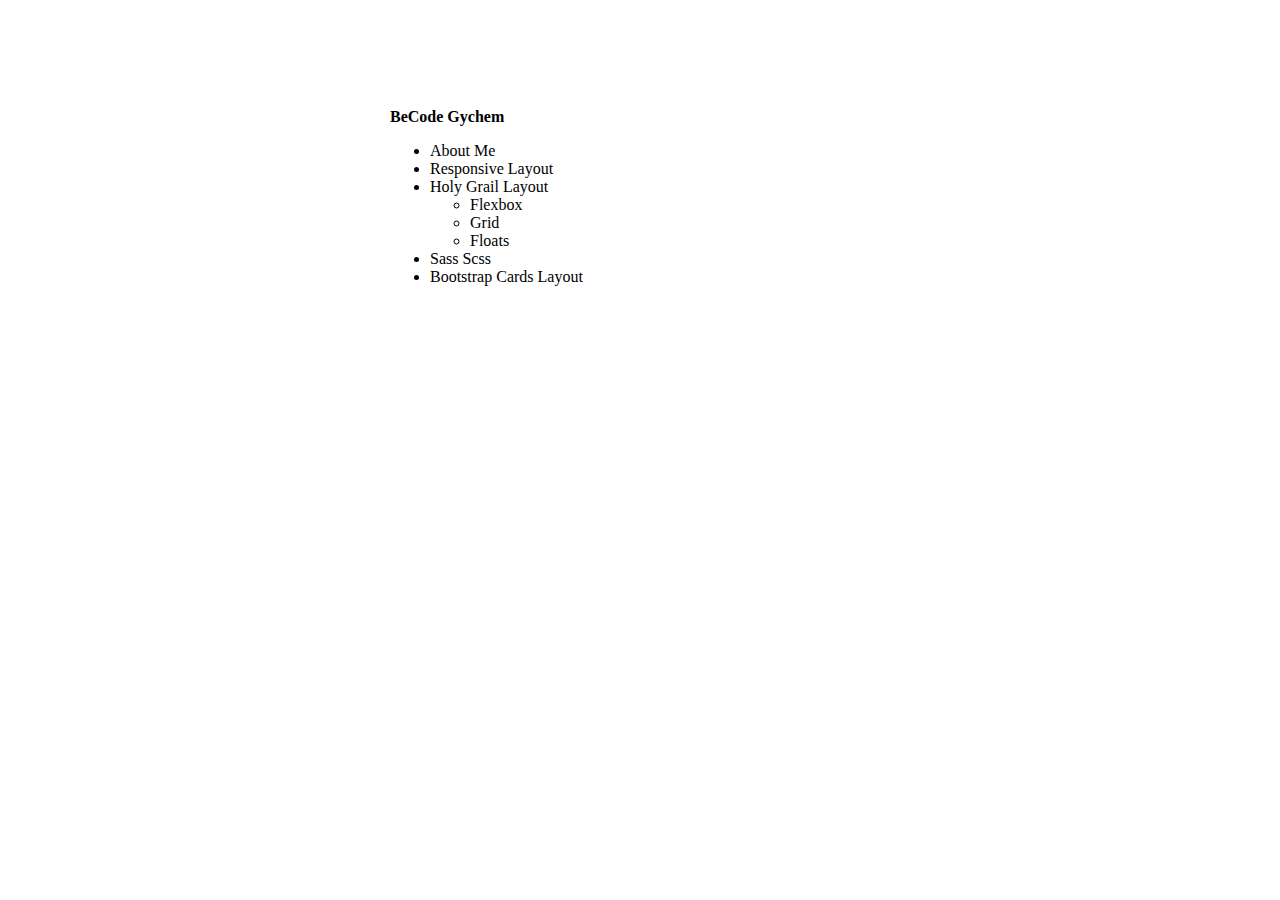
<file: index.html>
<!DOCTYPE html>
<html lang="en">
<head>
    <meta charset="UTF-8">
    <meta http-equiv="X-UA-Compatible" content="IE=edge">
    <meta name="viewport" content="width=device-width, initial-scale=1.0">
    <title>Becode - Gychem</title>
    <link rel="stylesheet" href="style.css">
</head>
<body>
    <main>
        <b>BeCode Gychem</b> 
        <ul>
            <li><a href="about-me">About Me</a></li>
            <li><a href="first-responsive-site">Responsive Layout</a></li>
            <li><a href="holy-grail-layout">Holy Grail Layout</a>
                <ul>
                    <li><a href="./holy-grail-layout/flexbox">Flexbox</li>
                    <li><a href="./holy-grail-layout/grid">Grid</li>
                    <li><a href="./holy-grail-layout/floats">Floats</li>
                  </ul>
            </li>
            <li><a href="first-project-sass">Sass Scss</a></li>
            <li><a href="bootstrap">Bootstrap Cards Layout</a></li>
        </ul>    
    </main>       
</body>
</html>
</file>
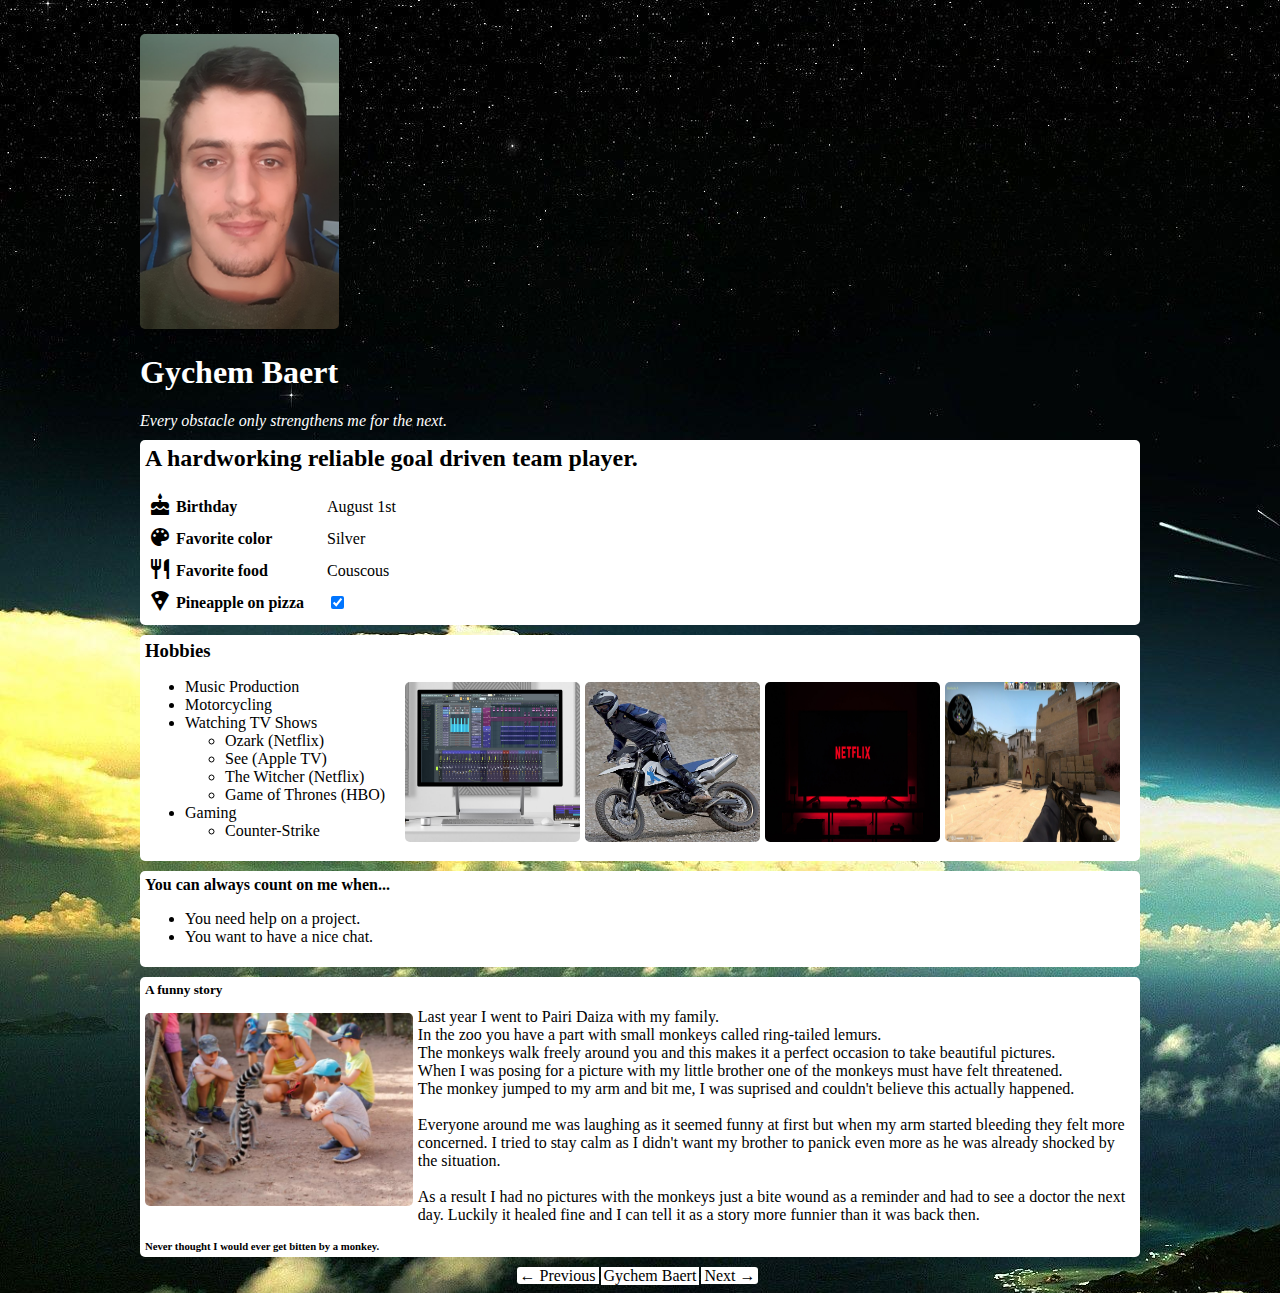
<file: about-me/index.html>
<!DOCTYPE html>
<html lang="en">
<head>
    <meta charset="UTF-8">
    <meta http-equiv="X-UA-Compatible" content="IE=edge">
   
    <meta name="viewport" content="width=device-width, initial-scale=1.0">
    <link rel="stylesheet" href="style.css">
    <link rel="stylesheet" href="https://cdnjs.cloudflare.com/ajax/libs/font-awesome/4.7.0/css/font-awesome.min.css">
    <link rel="stylesheet" href="https://fonts.googleapis.com/icon?family=Material+Icons">
    <title>Gychem</title>
</head>
<body>

    <div class="container">

        <img src="./images/image.png"></img>
        <h1>Gychem Baert</h1>
        <i>Every obstacle only strengthens me for the next.</i>

        <div class="content">
            <h2>A hardworking reliable goal driven team player.</h2><br>
        
            <table border="0"> <!-- Table -->
                <tr><td><i class="material-icons md-18">cake</i></td><td class="td-main">Birthday</td><td class="td-entry">August 1st</td></tr>
                <tr><td><i class="material-icons md-18">palette</i></td><td class="td-main">Favorite color</td><td class="td-entry">Silver</td></tr>
                <tr><td><i class="material-icons md-18">restaurant</i></td><td class="td-main">Favorite food</td><td class="td-entry">Couscous</td></tr>
                <tr><td><i class="material-icons md-18">local_pizza</i></td><td class="td-main">Pineapple on pizza</td><td class="td-entry"><input name="pizza" id="pizza" type="checkbox" checked="checked"></td></tr>
            </table>   
        </div>

        <div class="content">
            <h3>Hobbies</h3>
            <div id="hobbies">
                <div>
                    <ul>
                        <li>Music Production</li>
                        <li>Motorcycling</li>
                        <li>Watching TV Shows
                            <ul>
                                <li>Ozark (Netflix)</li>
                                <li>See (Apple TV)</li>
                                <li>The Witcher (Netflix)</li>
                                <li>Game of Thrones (HBO)</li>
                            </ul>
                        </li>
                        <li>Gaming
                            <ul>
                                <li>Counter-Strike</li>
                            </ul>
                        </li>
                    </ul>  
                </div>
                <div id="hobbies_pictures">
                    <div id="hobbies_first_row">
                        <a href="https://www.image-line.com/" target="_new"><div class="hobbies-image"><img width="175px" height="160px" src="./images/flstudio.png"></img></div></a>
                        <a href="https://en.wikipedia.org/wiki/BMW_G650X_series" target="_new"><div class="hobbies-image"><img width="175px" height="160px" src="./images/motorcycle.png"></img></div>
                    </div>
                    <div id="hobbies_second_row">
                        <a href="https://netflix.com" target="_new"> <div class="hobbies-image"><img width="175px" height="160px" src="./images/netflix.jpg"></img></div>
                        <a href="https://blog.counter-strike.net/" target="_new"><div class="hobbies-image"><img width="175px" height="160px" src="./images/counterstrike.jpg"></img></div></a>
                    </div>        
                </div>
            </div>
        </div>
       
        <div class="content">
            <h4>You can always count on me when...</h4>

            <ul>
                <li>You need help on a project.</li>
                <li>You want to have a nice chat.</li>
            </ul>       
        </div>

        <div class="content">
            <h5>A funny story</h5>

            <div class="funny-content">
                <div style="padding-top: 5px;">
                    <img src="./images/monkeys.png" style="max-width: 100%; height: auto;" alt="ERROR: Image is not availeble."></img>
               </div>
                <p>
                    Last year I went to Pairi Daiza with my family.<br>
                    In the zoo you have a part with small monkeys called ring-tailed lemurs.<br>
                    The monkeys walk freely around you and this makes it a perfect occasion to take beautiful pictures.<br>

                    When I was posing for a picture with my little brother one of the monkeys must have felt threatened.<br>
                    The monkey jumped to my arm and bit me, I was suprised and couldn't believe this actually happened. <br><br>

                    Everyone around me was laughing as it seemed funny at first but when my arm started bleeding they felt more concerned. 
                    I tried to stay calm as I didn't want my brother to panick even more as he was already shocked by the situation.<br><br>

                    As a result I had no pictures with the monkeys just a bite wound as a reminder and had to see a doctor the next day.
                    Luckily it healed fine and I can tell it as a story more funnier than it was back then.
                </p>              
            </div>   

           <h6>Never thought I would ever get bitten by a monkey.</h6>            
        </div>

        <footer>          
            <div class="previous"><a href="https://thomaswelvaert.netlify.app/">&#x2190; Previous</a></div>
            <div class="footer-name">Gychem Baert</div>
            <div class="next"><a href="https://inewendybandora.netlify.app/">Next &#x2192</button></a></div>         
        </footer>

       
    </div>

    
</body>
</html>
</file>
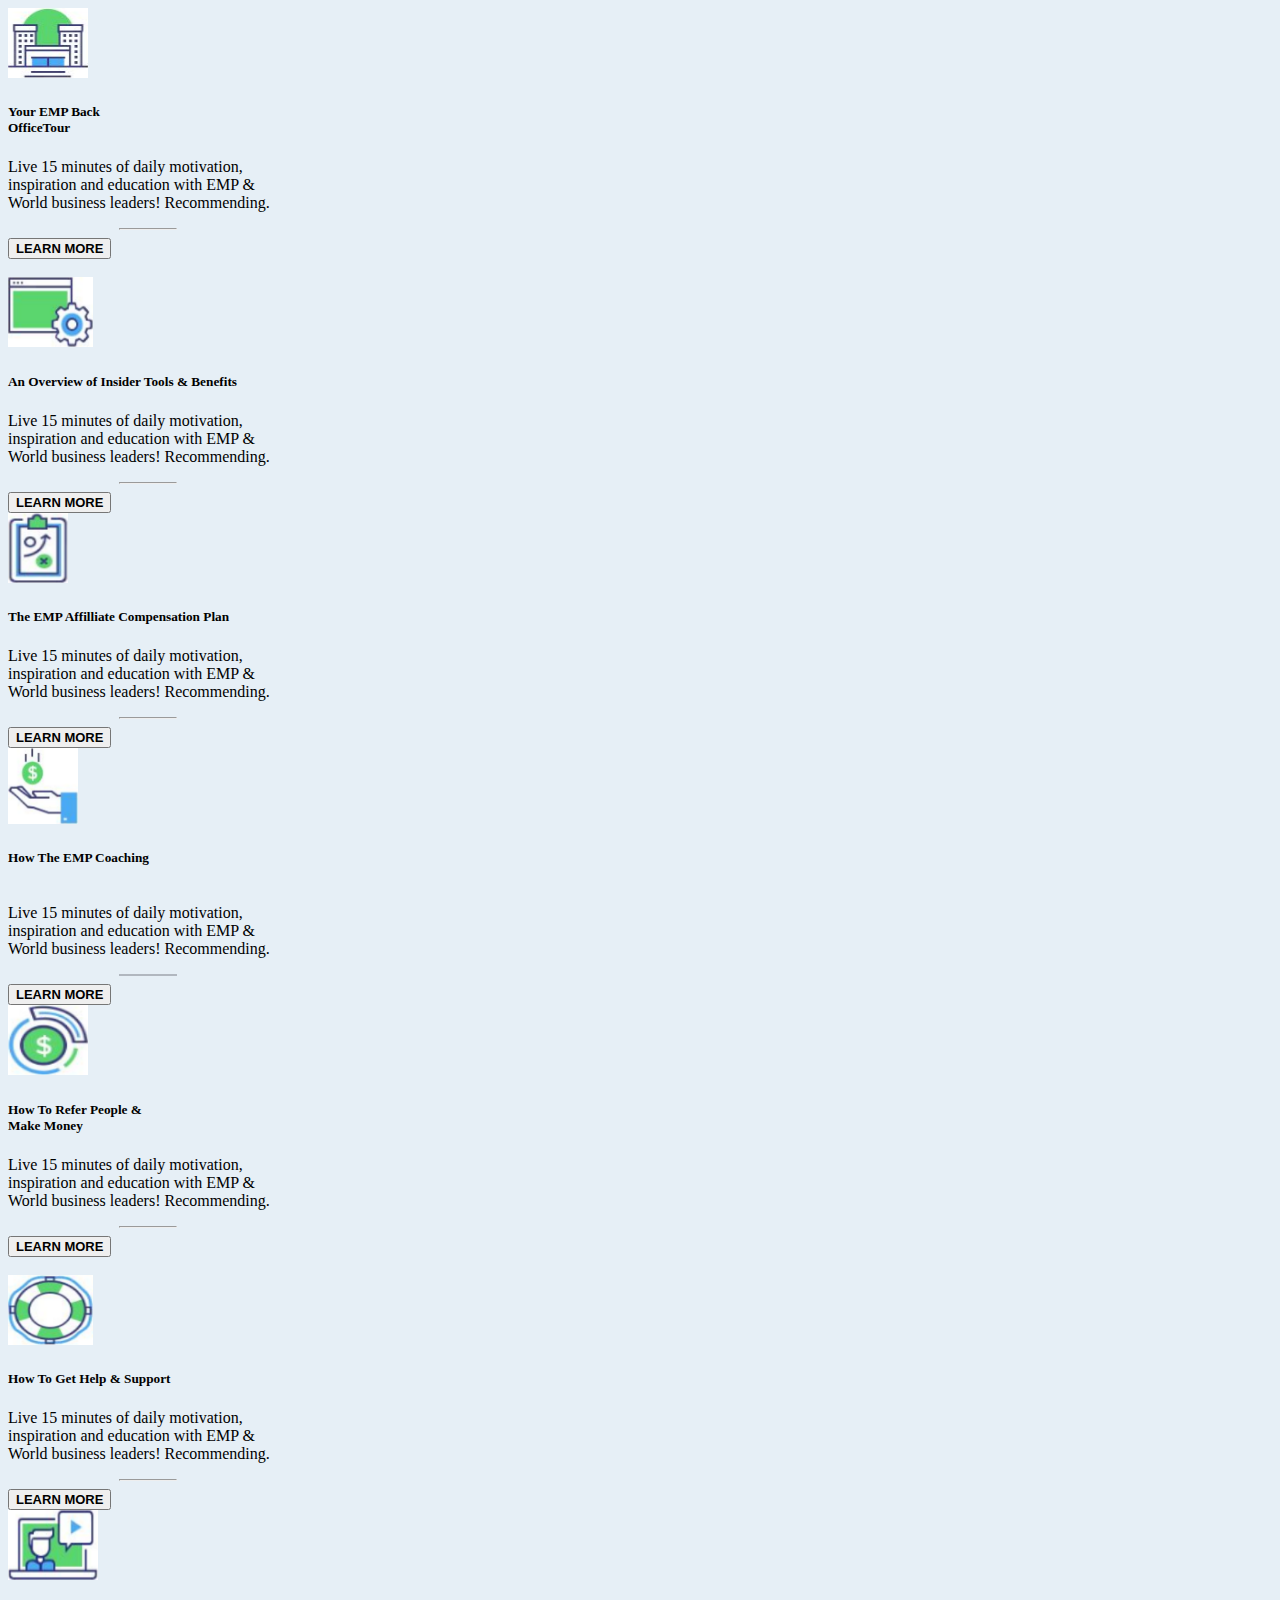
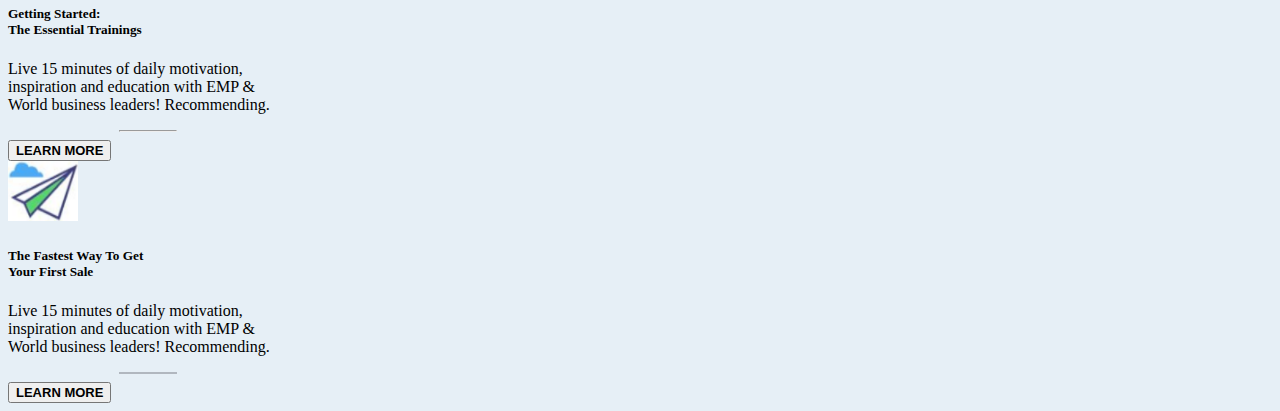
<file: bootstrap/index.html>
<!DOCTYPE html>
<html lang="en">
<head>
    <meta charset="UTF-8">
    <meta http-equiv="X-UA-Compatible" content="IE=edge">
    <meta name="viewport" content="width=device-width, initial-scale=1.0">
    <title>Bootstrap - Gychem</title>

     <!-- Bootstrap CSS -->
     <link href="https://cdn.jsdelivr.net/npm/bootstrap@5.1.3/dist/css/bootstrap.min.css" rel="stylesheet" integrity="sha384-1BmE4kWBq78iYhFldvKuhfTAU6auU8tT94WrHftjDbrCEXSU1oBoqyl2QvZ6jIW3" crossorigin="anonymous">
    <link rel="stylesheet" href="style.css">
</head>

<body class="d-flex justify-content-center mt-4">
   
<div>
    <div class="d-flex justify-content-center flex-wrap mt-4 gap-4">

        <div class="card text-center border-0" style="width: 17.5rem;">
            <img src="./images/officetour.png" class="align-self-center mt-5" height="70px" width="80px">
            <div class="card-body mt-3">
                <h5 class="card-title text-dark">Your EMP Back<br>OfficeTour</h5>
                <p class="card-text text-secondary small">Live 15 minutes of daily motivation,<br>inspiration and education with EMP &<br>World business leaders! Recommending.</p>
                <center><hr width="20%"></center>
                <button type="button" class="btn btn-outline-secondary border-0 rounded-pill font-weight-bold">LEARN MORE</button>
                <br><br>
        </div>
        </div>

        <div class="card text-center border-0" style="width: 17.5rem;">
            <img src="./images/insider-tools.png" class="align-self-center mt-5" height="70px" width="85px">
            <div class="card-body mt-3">
                <h5 class="card-title">An Overview of Insider Tools & Benefits</h5>
                <p class="card-text text-secondary small">Live 15 minutes of daily motivation,<br>inspiration and education with EMP &<br>World business leaders! Recommending.</p>
                <center><hr width="20%"></center>
                <button type="button" class="btn btn-outline-secondary border-0 rounded-pill font-weight-bold p-2">LEARN MORE</button>
        </div>
        </div>

        <div class="card text-center border-0" style="width: 17.5rem;">
            <img src="./images/affiliate.png" class="align-self-center mt-5" height="70px" width="60px">
            <div class="card-body mt-3">
                <h5 class="card-title">The EMP Affilliate Compensation Plan</h5>
                <p class="card-text text-secondary small">Live 15 minutes of daily motivation,<br>inspiration and education with EMP &<br>World business leaders! Recommending.</p>
                <center><hr width="20%"></center>
                <button type="button" class="btn btn-outline-secondary border-0 rounded-pill font-weight-bold">LEARN MORE</button>
            </div>
        </div>

        <div class="card text-center border-0" style="width: 17.5rem;">
            <img src="./images/coaching.png" class="align-self-center mt-5" height="76px" width="70px">
            <div class="card-body mt-3">
                <h5 class="card-title">How The EMP Coaching<br><br></h5>
                <p class="card-text text-secondary small">Live 15 minutes of daily motivation,<br>inspiration and education with EMP &<br>World business leaders! Recommending.</p>
                <center><hr width="20%" color="#B1B7BF"></center>
                <button type="button" class="btn btn-outline-secondary border-0 rounded-pill small">LEARN MORE</button>
            </div>
        </div>

    </div>

    <div class="d-flex flex-wrap mt-4 mb-3 gap-4">

        <div class="card text-center border-0" style="width: 17.5rem;">
            <img src="./images/refer.png" class="align-self-center mt-5" height="70px" width="80px">
            <div class="card-body mt-3">
                <h5 class="card-title text-dark">How To Refer People &<br>Make Money</h5>
                <p class="card-text text-secondary small">Live 15 minutes of daily motivation,<br>inspiration and education with EMP &<br>World business leaders! Recommending.</p>
                <center><hr width="20%"></center>
                <button type="button" class="btn btn-outline-secondary border-0 rounded-pill font-weight-bold">LEARN MORE</button>
                <br><br>
        </div>
        </div>

        <div class="card text-center border-0" style="width: 17.5rem;">
            <img src="./images/support.png" class="align-self-center mt-5" height="70px" width="85px">
            <div class="card-body mt-3">
                <h5 class="card-title">How To Get Help & Support</h5>
                <p class="card-text text-secondary small">Live 15 minutes of daily motivation,<br>inspiration and education with EMP &<br>World business leaders! Recommending.</p>
                <center><hr width="20%"></center>
                <button type="button" class="btn btn-outline-secondary border-0 rounded-pill font-weight-bold p-2">LEARN MORE</button>
        </div>
        </div>

        <div class="card text-center border-0" style="width: 17.5rem;">
            <img src="./images/training.png" class="align-self-center mt-5" height="70px" width="90px">
            <div class="card-body mt-3">
                <h5 class="card-title">Getting Started:<br>The Essential Trainings</h5>
                <p class="card-text text-secondary small">Live 15 minutes of daily motivation,<br>inspiration and education with EMP &<br>World business leaders! Recommending.</p>
                <center><hr width="20%"></center>
                <button type="button" class="btn btn-outline-secondary border-0 rounded-pill font-weight-bold">LEARN MORE</button>
            </div>
        </div>

        <div class="card text-center border-0" style="width: 17.5rem;">
            <img src="./images/fastest.png" class="align-self-center mt-5" height="60px" width="70px">
            <div class="card-body mt-3">
                <h5 class="card-title">The Fastest Way To Get<br>Your First Sale</h5>
                <p class="card-text text-secondary small">Live 15 minutes of daily motivation,<br>inspiration and education with EMP &<br>World business leaders! Recommending.</p>
                <center><hr width="20%" color="#B1B7BF"></center>
                <button type="button" class="btn btn-outline-secondary border-0 rounded-pill small">LEARN MORE</button>
            </div>
        </div>

    </div>
</div>



  
</body>
</html>
</file>
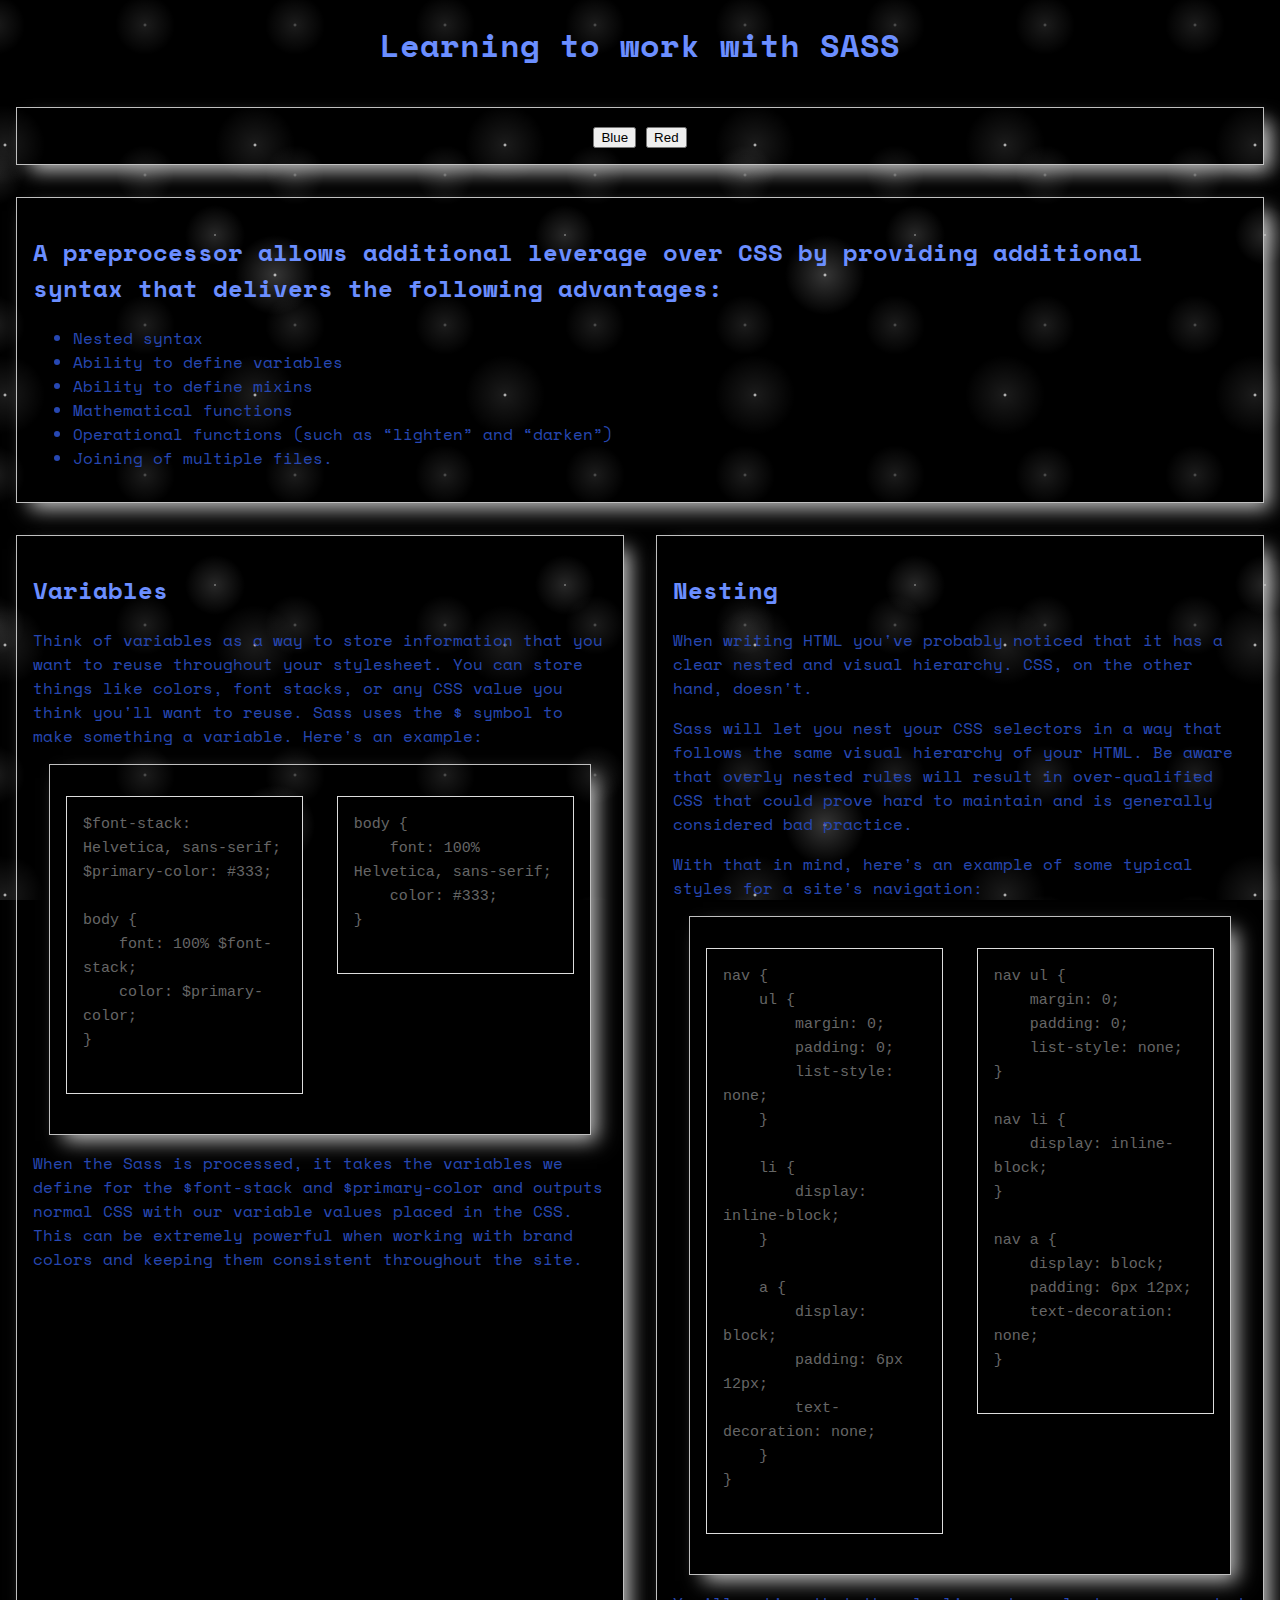
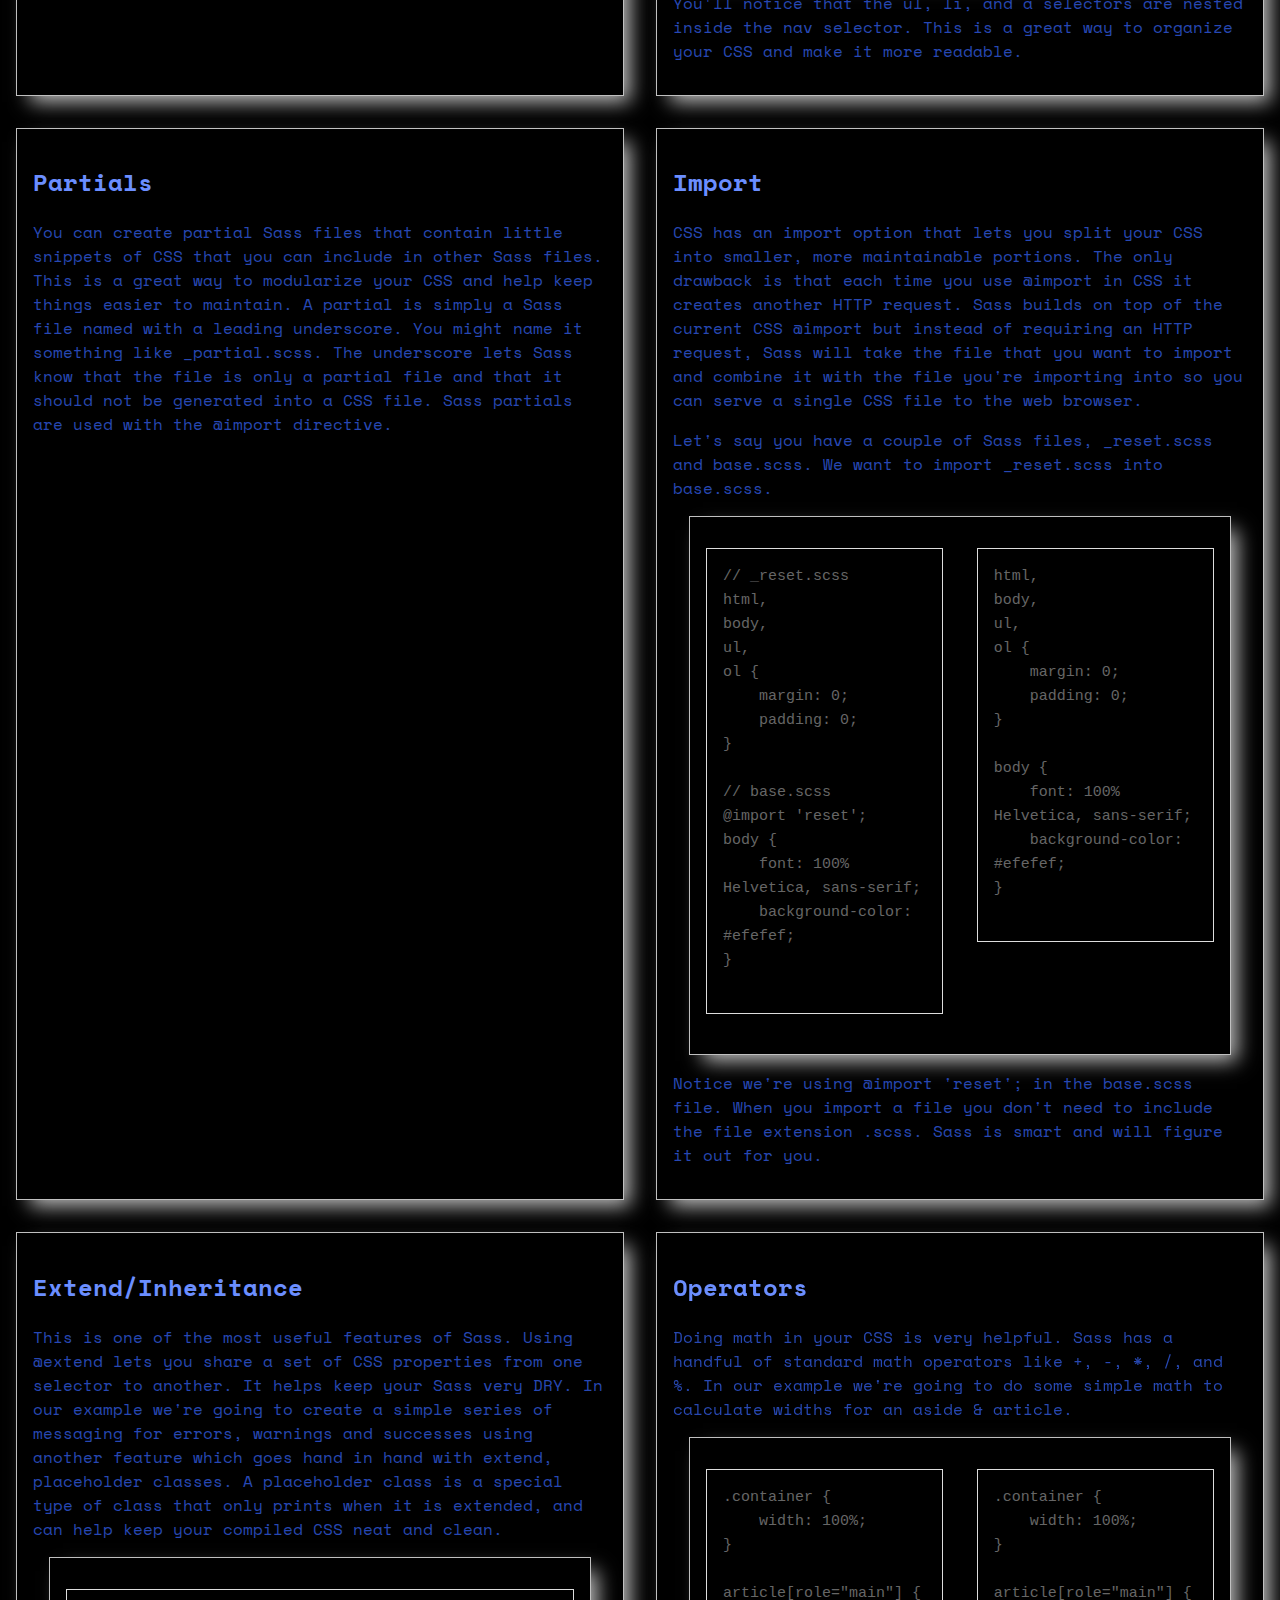
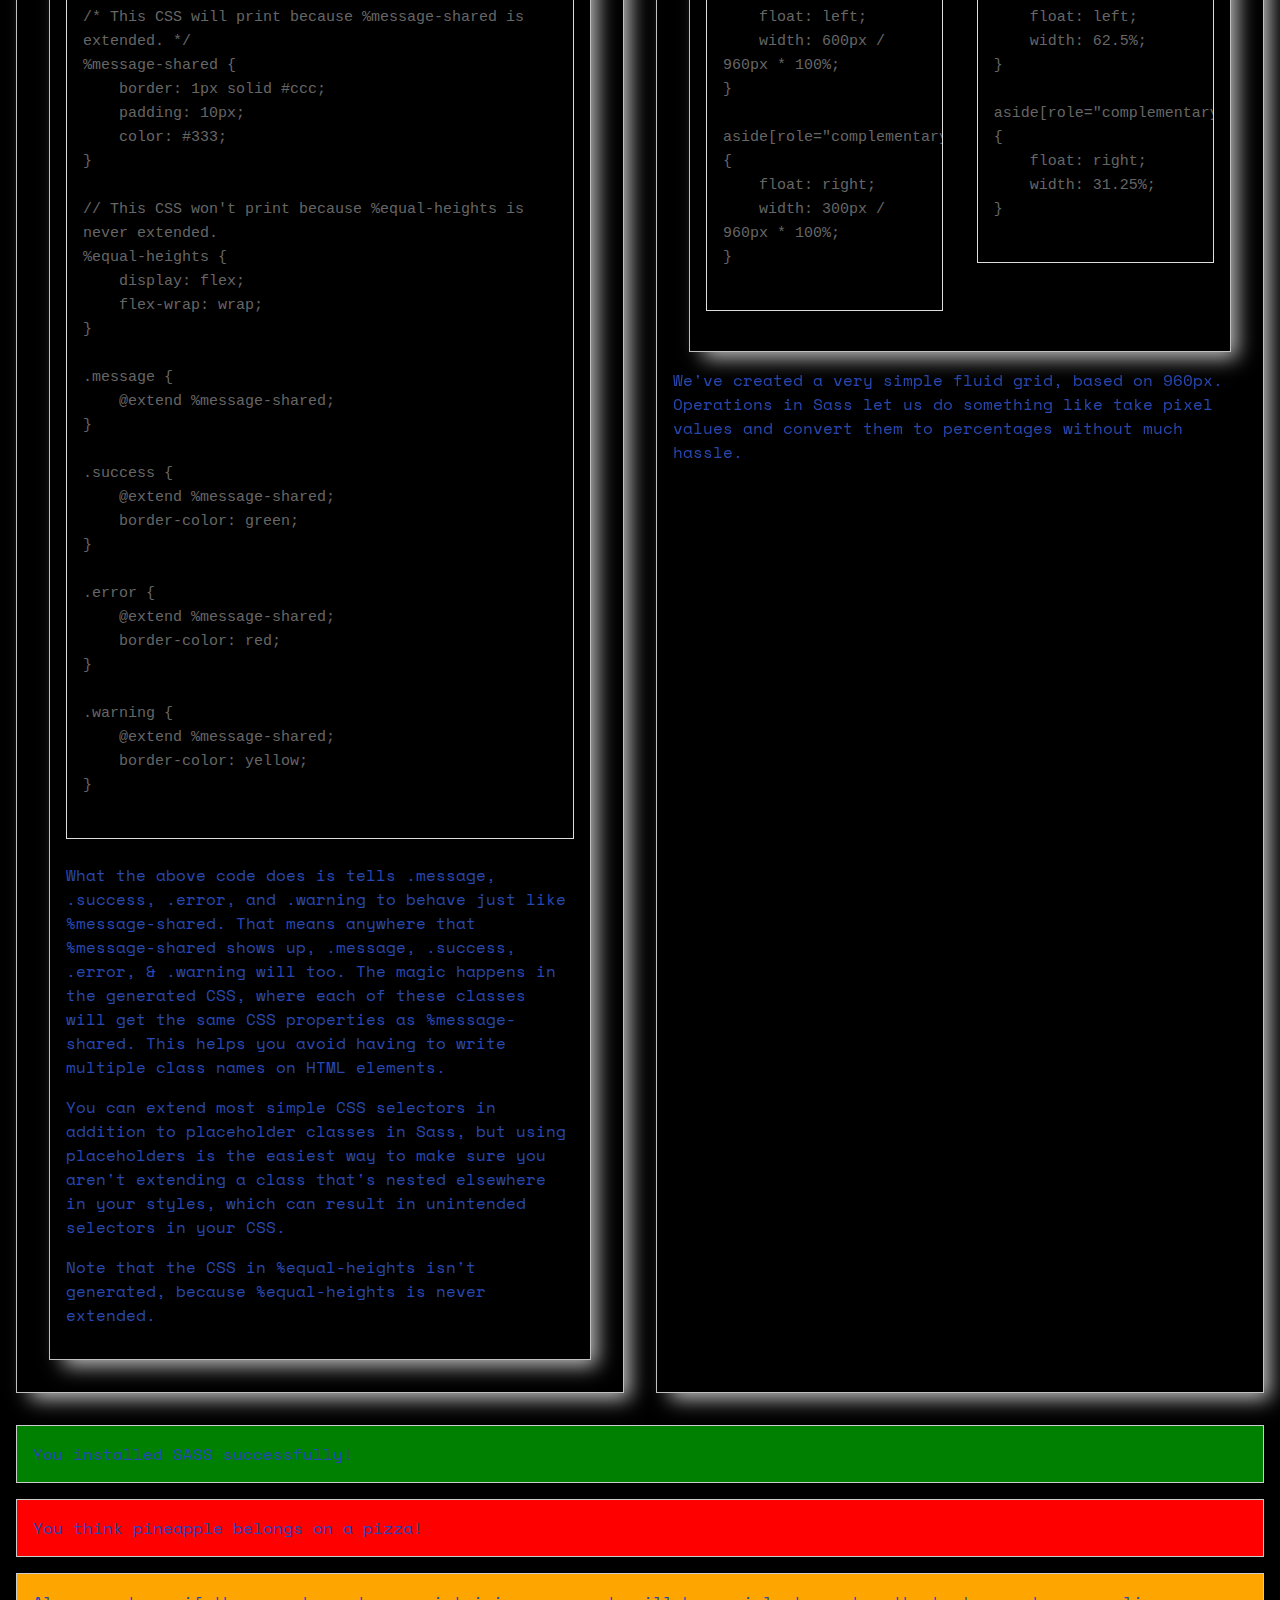
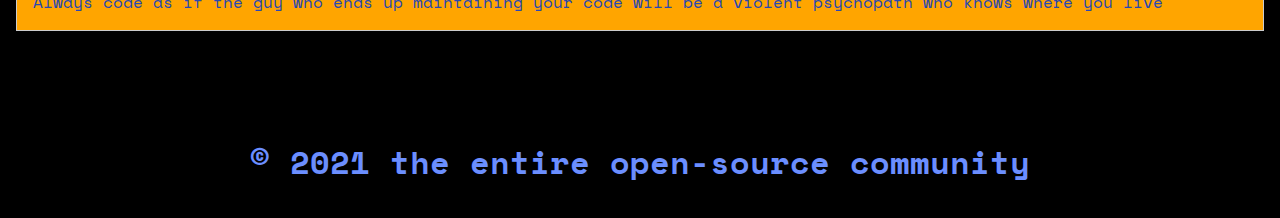
<file: first-project-sass/index.html>
<!DOCTYPE html>
<html lang="en">
  <head>
    <meta charset="UTF-8" />
    <meta name="viewport" content="width=device-width, user-scalable=no, initial-scale=1.0, maximum-scale=1.0, minimum-scale=1.0" />
    <meta http-equiv="X-UA-Compatible" content="ie=edge" />
    <title>Learning to work with SASS</title>

    <link href="https://fonts.googleapis.com/css?family=Space+Mono&display=swap"rel="stylesheet" />

    <link id="pagestyle" href="style.css" type="text/css" rel="stylesheet" />

  </head>
  <body>
    <header>
      <h1>Learning to work with SASS</h1>
    </header>

    <article>
      <section>
        <nav>
          <button id="blue" onclick="swapStyleSheet('style.css')">Blue</button>
          <button id="red" onclick="swapStyleSheet('stylered.css')">Red</button>

          <script>
            function swapStyleSheet(sheet){
            document.getElementById('pagestyle').setAttribute('href', sheet);
            console.log(sheet);
            }
          </script>
        </nav>
      </section>

      <section id="selling-points">
        <h2>
          A preprocessor allows additional leverage over CSS by providing
          additional syntax that delivers the following advantages:
        </h2>

        <ul>
          <li>Nested syntax</li>
          <li>Ability to define variables</li>
          <li>Ability to define mixins</li>
          <li>Mathematical functions</li>
          <li>Operational functions (such as “lighten” and “darken”)</li>
          <li>Joining of multiple files.</li>
        </ul>
      </section>

      <section>
        <h2>Variables</h2>
        <p>
          Think of variables as a way to store information that you want to
          reuse throughout your stylesheet. You can store things like colors,
          font stacks, or any CSS value you think you'll want to reuse. Sass
          uses the $ symbol to make something a variable. Here's an example:
        </p>

        <section>
          <pre class="before">
$font-stack: Helvetica, sans-serif;
$primary-color: #333;

body {
    font: 100% $font-stack;
    color: $primary-color;
}
          </pre>
          <pre class="after">
body {
    font: 100% Helvetica, sans-serif;
    color: #333;
}
          </pre>
        </section>

        <p>
          When the Sass is processed, it takes the variables we define for the
          $font-stack and $primary-color and outputs normal CSS with our
          variable values placed in the CSS. This can be extremely powerful when
          working with brand colors and keeping them consistent throughout the
          site.
        </p>
      </section>

      <section>
        <h2>Nesting</h2>
        <p>
          When writing HTML you've probably noticed that it has a clear nested
          and visual hierarchy. CSS, on the other hand, doesn't.
        </p>

        <p>
          Sass will let you nest your CSS selectors in a way that follows the
          same visual hierarchy of your HTML. Be aware that overly nested rules
          will result in over-qualified CSS that could prove hard to maintain
          and is generally considered bad practice.
        </p>

        <p>
          With that in mind, here's an example of some typical styles for a
          site's navigation:
        </p>

        <section>
          <pre class="before">
nav {
    ul {
        margin: 0;
        padding: 0;
        list-style: none;
    }

    li {
        display: inline-block;
    }

    a {
        display: block;
        padding: 6px 12px;
        text-decoration: none;
    }
}
          </pre>
          <pre class="after">
nav ul {
    margin: 0;
    padding: 0;
    list-style: none;
}

nav li {
    display: inline-block;
}

nav a {
    display: block;
    padding: 6px 12px;
    text-decoration: none;
}
          </pre>
        </section>

        <p>
          You'll notice that the ul, li, and a selectors are nested inside the
          nav selector. This is a great way to organize your CSS and make it
          more readable.
        </p>
      </section>
      <section>
        <h2>Partials</h2>
        <p>
          You can create partial Sass files that contain little snippets of CSS
          that you can include in other Sass files. This is a great way to
          modularize your CSS and help keep things easier to maintain. A partial
          is simply a Sass file named with a leading underscore. You might name
          it something like _partial.scss. The underscore lets Sass know that
          the file is only a partial file and that it should not be generated
          into a CSS file. Sass partials are used with the @import directive.
        </p>
      </section>
      <section>
        <h2>Import</h2>
        <p>
          CSS has an import option that lets you split your CSS into smaller,
          more maintainable portions. The only drawback is that each time you
          use @import in CSS it creates another HTTP request. Sass builds on top
          of the current CSS @import but instead of requiring an HTTP request,
          Sass will take the file that you want to import and combine it with
          the file you're importing into so you can serve a single CSS file to
          the web browser.
        </p>

        <p>
          Let's say you have a couple of Sass files, _reset.scss and base.scss.
          We want to import _reset.scss into base.scss.
        </p>

        <section>
          <pre class="before">
// _reset.scss
html,
body,
ul,
ol {
    margin: 0;
    padding: 0;
}

// base.scss
@import 'reset';
body {
    font: 100% Helvetica, sans-serif;
    background-color: #efefef;
}
          </pre>
          <pre class="after">
html,
body,
ul,
ol {
    margin: 0;
    padding: 0;
}

body {
    font: 100% Helvetica, sans-serif;
    background-color: #efefef;
}
          </pre>
        </section>

        <p>
          Notice we're using @import 'reset'; in the base.scss file. When you
          import a file you don't need to include the file extension .scss. Sass
          is smart and will figure it out for you.
        </p>
      </section>
      <section>
        <h2>Extend/Inheritance</h2>
        <p>
          This is one of the most useful features of Sass. Using @extend lets
          you share a set of CSS properties from one selector to another. It
          helps keep your Sass very DRY. In our example we're going to create a
          simple series of messaging for errors, warnings and successes using
          another feature which goes hand in hand with extend, placeholder
          classes. A placeholder class is a special type of class that only
          prints when it is extended, and can help keep your compiled CSS neat
          and clean.
        </p>
        <section>
          <pre>
/* This CSS will print because %message-shared is extended. */
%message-shared {
    border: 1px solid #ccc;
    padding: 10px;
    color: #333;
}

// This CSS won't print because %equal-heights is never extended.
%equal-heights {
    display: flex;
    flex-wrap: wrap;
}

.message {
    @extend %message-shared;
}

.success {
    @extend %message-shared;
    border-color: green;
}

.error {
    @extend %message-shared;
    border-color: red;
}

.warning {
    @extend %message-shared;
    border-color: yellow;
}
          </pre>

          <p>
            What the above code does is tells .message, .success, .error, and
            .warning to behave just like %message-shared. That means anywhere
            that %message-shared shows up, .message, .success, .error, &
            .warning will too. The magic happens in the generated CSS, where
            each of these classes will get the same CSS properties as
            %message-shared. This helps you avoid having to write multiple class
            names on HTML elements.
          </p>

          <p>
            You can extend most simple CSS selectors in addition to placeholder
            classes in Sass, but using placeholders is the easiest way to make
            sure you aren't extending a class that's nested elsewhere in your
            styles, which can result in unintended selectors in your CSS.
          </p>
          <p>
            Note that the CSS in %equal-heights isn't generated, because
            %equal-heights is never extended.
          </p>
        </section>
      </section>
      <section>
        <h2>Operators</h2>
        <p>
          Doing math in your CSS is very helpful. Sass has a handful of standard
          math operators like +, -, *, /, and %. In our example we're going to
          do some simple math to calculate widths for an aside & article.
        </p>

        <section>
          <pre class="before">
.container {
    width: 100%;
}

article[role="main"] {
    float: left;
    width: 600px / 960px * 100%;
}

aside[role="complementary"] {
    float: right;
    width: 300px / 960px * 100%;
}
          </pre>
          <pre class="after">
.container {
    width: 100%;
}

article[role="main"] {
    float: left;
    width: 62.5%;
}

aside[role="complementary"] {
    float: right;
    width: 31.25%;
}
          </pre>
        </section>

        <p>
          We've created a very simple fluid grid, based on 960px. Operations in
          Sass let us do something like take pixel values and convert them to
          percentages without much hassle.
        </p>
      </section>
    </article>

    <p class="success">
      You installed SASS successfully!
    </p>
    <p class="error">
      You think pineapple belongs on a pizza!
    </p>
    <p class="warning">
      Always code as if the guy who ends up maintaining your code will be a
      violent psychopath who knows where you live
    </p>

    <footer>
      <h6>&copy; 2021 the entire open-source community</h6>
    </footer>
  </body>
</html>
</file>
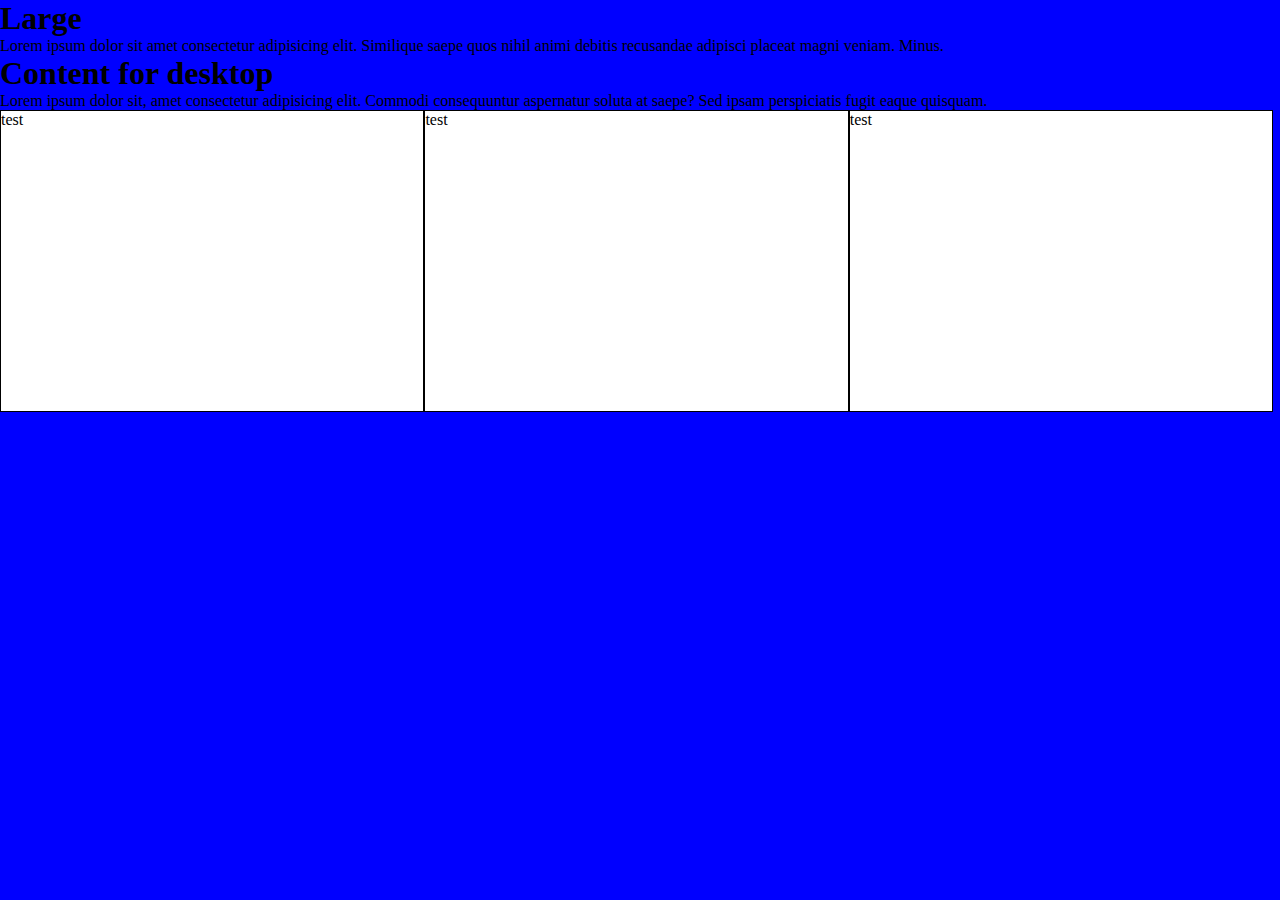
<file: first-responsive-site/index.html>
<!DOCTYPE html>
<html lang="en">
<head>
    <meta charset="UTF-8">
    <meta http-equiv="X-UA-Compatible" content="IE=edge">
    <meta name="viewport" content="width=device-width, initial-scale=1.0">
    <title>Responsive Site</title>
    <link rel="stylesheet" href="style.css">
</head>
<body>


    
<div class="small">
    <h3>Small</h3>
    <p>Lorem ipsum dolor sit amet consectetur, adipisicing elit. Cupiditate praesentium atque laboriosam molestias similique accusantium repudiandae non recusandae autem deserunt.</p>

    <h3>Content for smartphones</h3>
    <p>Lorem ipsum dolor sit amet, consectetur adipisicing elit. Quibusdam pariatur harum aliquam in laboriosam blanditiis explicabo autem expedita nam est?</p>

    <div class="container">
        <div id="box1">test</div>
        <div id="box2">test</div>
        <div id="box3">test</div>
    </div>
</div>

<div class="medium">
    <h2>Medium</h2>
    <p>Lorem ipsum dolor sit amet consectetur adipisicing elit. Impedit velit quaerat, veritatis repellendus non deserunt. Quasi in quos officiis voluptas?</p>

    <h2>Content for tablets</h2>
    <p>Lorem ipsum dolor sit amet consectetur adipisicing elit. Ea distinctio similique nihil quibusdam sint molestiae, molestias impedit id tempora quaerat?</p>

    <div class="container">
        <div class="sub">
            <div id="box1">test</div>
            <div id="box2">test</div>
        </div>
       
        <div id="box3">test</div>
    </div>
</div>

<div class="large">
    <h1>Large</h1>
    <p>Lorem ipsum dolor sit amet consectetur adipisicing elit. Similique saepe quos nihil animi debitis recusandae adipisci placeat magni veniam. Minus.</p>

    <h1>Content for desktop</h1>
    <p>Lorem ipsum dolor sit, amet consectetur adipisicing elit. Commodi consequuntur aspernatur soluta at saepe? Sed ipsam perspiciatis fugit eaque quisquam.</p>

    
<div class="container">
    <div id="box1">test</div>
    <div id="box2">test</div>
    <div id="box3">test</div>
</div>

</div>




</body>
</html>
</file>
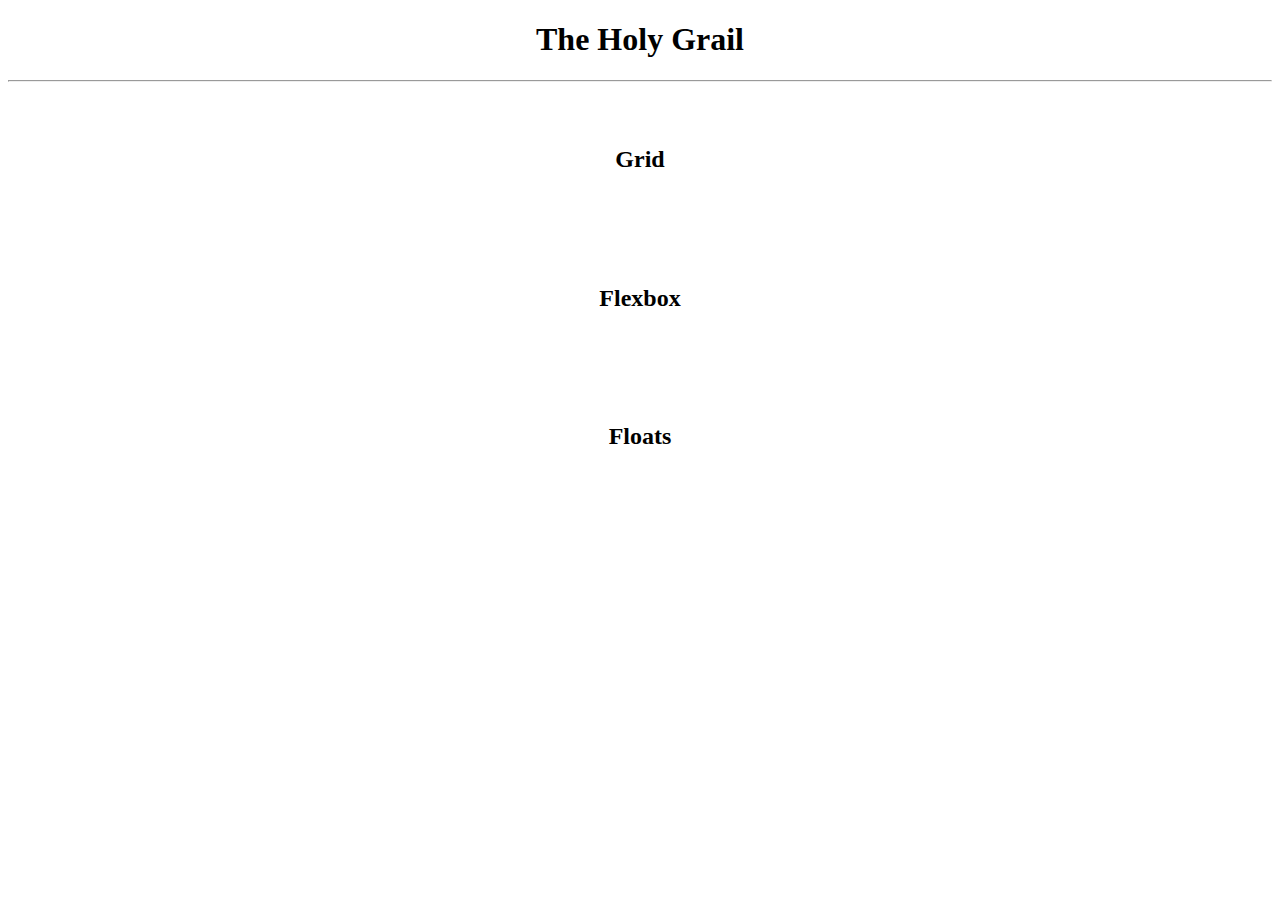
<file: holy-grail-layout/index.html>
<!DOCTYPE html>
<html lang="en">
<head>
    <meta charset="UTF-8">
    <meta http-equiv="X-UA-Compatible" content="IE=edge">
    <meta name="viewport" content="width=device-width, initial-scale=1.0">
    <title>Document</title>
    <style>
        body {
            font-family: calibri;
        }
        a {
            text-decoration: none;
            color: black;
        }
        a:hover {
            color: orange;
        }

    </style>
</head>
<body>
    <center>
        <h1>The Holy Grail</h1>
        <hr>
        <br><br>
        <a href="./grid"><h2>Grid</h2></a><br><br><br><br>
        
        <a href="./flexbox"><h2>Flexbox</h2></a><br><br><br><br>
        
        <a href="./floats"><h2>Floats</h2></a>
    </center>
</body>
</html>
</file>
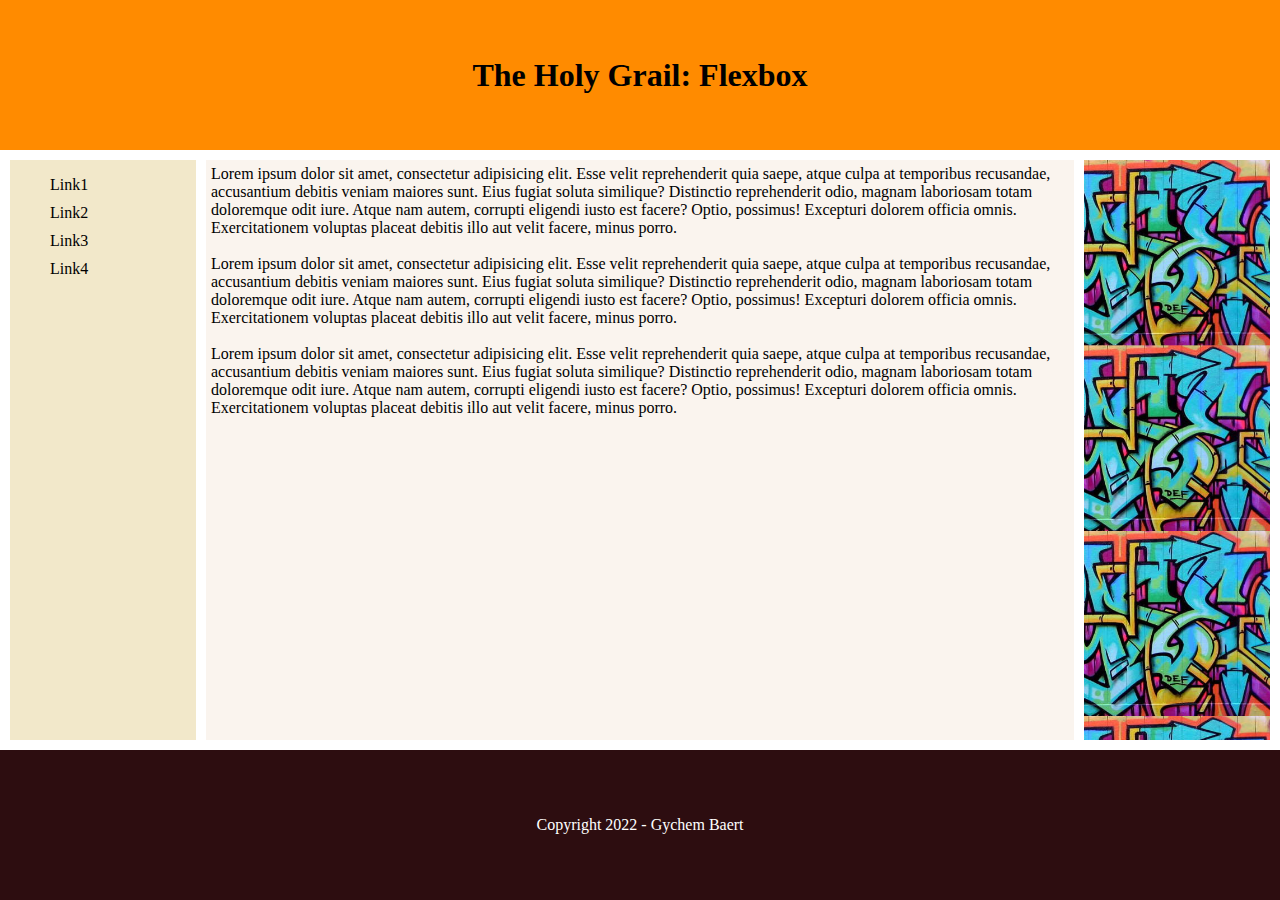
<file: holy-grail-layout/flexbox/index.html>
<!DOCTYPE html>
<html lang="en">
  <head>
    <meta charset="UTF-8" />
    <meta name="viewport" content="width=device-width, initial-scale=1.0" />
    <title>CSS Layout - Holy Grail</title>
    <link rel="stylesheet" href="./flexbox.css">
  </head>
  <body>
   <section> 
 
    <header>
      <h1>The Holy Grail: Flexbox</h1>
    </header>

    <div id="mid-container">
      
        <nav>
          <ul>
              <li><a href="http://google.be">Link1</a></li>
              <li><a href="http://reddit.com">Link2</a></li>
              <li><a href="http://wikipedia.com">Link3</a></li>
              <li><a href="http://youtube.com">Link4</a></li>
          </ul>
        </nav>
        
        <main>
        
            Lorem ipsum dolor sit amet, consectetur adipisicing elit. Esse velit reprehenderit quia saepe, atque culpa at temporibus recusandae, 
            accusantium debitis veniam maiores sunt. Eius fugiat soluta similique? Distinctio reprehenderit odio, magnam laboriosam totam doloremque odit iure.
            Atque nam autem, corrupti eligendi iusto est facere? Optio, possimus! Excepturi dolorem officia omnis. Exercitationem voluptas placeat debitis illo aut velit facere, 
            minus porro.
            <br><br>
            Lorem ipsum dolor sit amet, consectetur adipisicing elit. Esse velit reprehenderit quia saepe, atque culpa at temporibus recusandae, 
            accusantium debitis veniam maiores sunt. Eius fugiat soluta similique? Distinctio reprehenderit odio, magnam laboriosam totam doloremque odit iure.
            Atque nam autem, corrupti eligendi iusto est facere? Optio, possimus! Excepturi dolorem officia omnis. Exercitationem voluptas placeat debitis illo aut velit facere, 
            minus porro.
            <br><br>
            Lorem ipsum dolor sit amet, consectetur adipisicing elit. Esse velit reprehenderit quia saepe, atque culpa at temporibus recusandae, 
            accusantium debitis veniam maiores sunt. Eius fugiat soluta similique? Distinctio reprehenderit odio, magnam laboriosam totam doloremque odit iure.
            Atque nam autem, corrupti eligendi iusto est facere? Optio, possimus! Excepturi dolorem officia omnis. Exercitationem voluptas placeat debitis illo aut velit facere, 
            minus porro.
          
        </main>
    
        <aside></aside> 

        <div id="footer-responsive">Copyright 2022 - Gychem Baert</div>
        
    </div>

    <footer>Copyright 2022 - Gychem Baert</footer>

  </section>
  </body>
</html>
</file>
<file: style.css>
body  {
    font-family: calibri;
    padding-top: 100px;
}

ul li a {
    text-decoration: none;
    color: black;
}

ul li a:hover {
    color: orange;
}

main {
    display: flex;
    flex-direction: column;
    justify-content: center;
    margin: 0 auto;
    width: 500px;
}
</file>
<file: about-me/style.css>
body {
    background-color: black;
    font-family: calibri;
    padding-top: 2%;
    background-image: url('./images/background.jpg');
}

.container {
    color: white;
    margin: auto;
    max-width: 1000px;
}

.content {
    color: black;
    background-color: white;
    border-radius: 5px;
    padding: 5px;
    margin-top: 10px;
}

h1 {
    
}

h2, h3, h4, h5, h6 {
    margin: 0;
    font-family: Garamond;
}

p {
    margin-top: 10px;
}

img {
    border-radius: 5px;
}

.td-main {
    font-weight: bold;
}

.td-entry {
    padding-left: 20px;
}

#hobbies {
    display: flex;
    flex-direction: row;
}

#hobbies_pictures {
    display: flex;
    margin-left: 15px;
    margin-top: 20px;
}

#hobbies_first_row {
    display: flex;
}

#hobbies_second_row {
    display: flex;
}

.hobbies-image {
    margin-left: 5px;
}

.hobbies-image:hover {
    margin-left: 5px;
    opacity: 0.5;
}


.funny-content {
    display: flex; 
    margin-top: 10px;
}

.funny-content p {
    padding-left: 5px;
    margin-top: 0px;
}

footer {
    display: flex;
    justify-content: center;
    margin-top: 10px;
    margin-left: -5px;
}

.footer-link {
    margin-left: 5px;
}

.footer-name {
    background-color: white; 
    color: black;
    text-decoration: none;
    padding-left: 3px;
    padding-right: 3px;
    margin-left: 2px; 
}

footer .previous a {
    background-color: white;
    color: black;
    text-decoration: none;
    padding-left: 3px;
    padding-right: 3px;
    border-top-left-radius: 3px;
    border-bottom-left-radius: 3px;
}

footer .previous a:hover {
    background-color: #0075FF;  
    color: white;
    text-decoration: none;
    padding-left: 3px;
    padding-right: 3px;
    border-top-left-radius: 3px;
    border-bottom-left-radius: 3px;
}

footer .next a {
    background-color: white;
    color: black;
    text-decoration: none;
    padding-left: 3px;
    padding-right: 3px;
    border-top-right-radius: 3px;
    border-bottom-right-radius: 3px;
    margin-left: 2px; 
}

footer .next a:hover {
    background-color: #0075FF;
    color: white;
    text-decoration: none;
    padding-left: 3px;
    padding-right: 3px;
    border-top-right-radius: 3px;
    border-bottom-right-radius: 3px;
    margin-left: 2px; 
}

@media (max-width: 1024px) {

    #hobbies_pictures {
        max-width: 100%;
        flex-direction: column;
        justify-content: center;
      }

  }


@media (max-width: 650px) {
    .funny-content {
      flex-direction: column;
    }
    #hobbies {
        flex-direction: column;
      }

    #hobbies_pictures {
        flex-direction: column;
      }
  }


  @media (max-width: 420px) {
    .funny-content {
      flex-direction: column;
    }

    #hobbies {
        flex-direction: column;
      }

    #hobbies_pictures {
        flex-direction: column;
      }

      #hobbies_first_row {
        flex-direction: column;
    }
    
    #hobbies_second_row {
        flex-direction: column;
    }
  }
</file>
<file: bootstrap/style.css>
body {
  background-color: #E6EFF6;
}
body .card .btn {
  font-weight: bold;
  font-size: 13px;
}
body .card:hover {
  box-shadow: rgba(0, 0, 0, 0.25) 0px 54px 55px, rgba(0, 0, 0, 0.12) 0px -12px 30px, rgba(0, 0, 0, 0.12) 0px 4px 6px, rgba(0, 0, 0, 0.17) 0px 12px 13px, rgba(0, 0, 0, 0.09) 0px -3px 5px;
  transition: all 0.55s ease-in-out;
}
body .card:hover hr {
  color: white;
}
body .card:hover .btn {
  font-weight: bold;
  font-size: 14px;
  color: white;
  background-color: #4AAAF4;
  box-shadow: rgba(0, 0, 0, 0.35) 0px 5px 15px;
}/*# sourceMappingURL=style.css.map */
</file>
<file: first-project-sass/style.css>
body {
  font: 100% "Space Mono", monospace;
  color: #2748b3;
  margin: 0px;
  padding: 0px;
  background-color: #000;
  background-image: radial-gradient(#fff, rgba(255, 255, 255, 0.2) 2px, transparent 40px), radial-gradient(#fff, rgba(255, 255, 255, 0.15) 1px, transparent 30px), radial-gradient(#fff, rgba(255, 255, 255, 0.1) 2px, transparent 40px), radial-gradient(rgba(255, 255, 255, 0.4), rgba(255, 255, 255, 0.1) 2px, transparent 30px);
  background-size: 550px 550px, 350px 350px, 250px 250px, 150px 150px;
  background-position: 0 0, 40px 60px, 130px 270px, 70px 100px;
  background-attachment: fixed;
}
body article {
  display: flex;
  flex-wrap: wrap;
}
body article section {
  flex-grow: 1;
  flex-basis: 45%;
  border: 1px silver solid;
  padding: 16px;
  margin: 16px;
  clear: both;
  overflow: auto;
  box-sizing: border-box;
  box-shadow: 10px 10px 19px -4px rgba(255, 255, 255, 0.75);
}
body article section nav {
  text-align: center;
  color: white;
}
body article section#selling-points {
  flex-grow: 2;
  flex-basis: 100%;
}
body article pre {
  background: #000;
  border: 1px solid #ddd;
  color: #666;
  font-family: monospace;
  font-size: 15px;
  line-height: 1.6;
  margin-bottom: 1.6em;
  max-width: 100%;
  overflow: auto;
  padding: 16px;
  display: block;
  white-space: pre-wrap;
}
body article pre.before {
  float: left;
  width: 40%;
}
body article pre.after {
  float: right;
  width: 40%;
}
body h1,
body h2,
body h6 {
  color: #6b8eff;
}
body h1 {
  text-align: center;
}
body h6 {
  text-align: center;
  font-size: 2em;
  padding: 32px;
  margin-bottom: 0px;
}
body .message, body .warning, body .error, body .success {
  border: 1px solid #ccc;
  padding: 16px;
  margin: 16px;
  color: #2748b3;
  background-color: #000;
}
body .success {
  background-color: green;
}
body .error {
  background-color: red;
}
body .warning {
  background-color: orange;
}/*# sourceMappingURL=style.css.map */
</file>
<file: first-responsive-site/style.css>
* {
  padding: 0;
  margin: 0;
}

body { background-color: blue; }
.small { display: none; }
.medium { display: none; }
.container { display: flex; }
.sub { display: flex; flex-direction: row;}


#box1 {
  width: 33%;
  height: 300px;
  background-color: white;
  border: 1px solid black;
  /* margin: 5px; */
}

#box2 {
  width: 33%;
  height: 300px;
  background-color: white;
  border: 1px solid black;
  /*  */
}

#box3 {
  width: 33%;
  height: 300px;
  background-color: white;
  border: 1px solid black;
  
}

@media screen and (max-width: 1024px) {
    body { background-color: green; }

    .small { display: none; }
    .medium { display: block; }
    .large { display: none; }

    .container {
          /*flex-wrap: wrap; */
          flex-direction: column;
        }

    #box1 { width: 67%; }
    #box2 { width: 33%; }
    #box3 { width: 100%;}
  }

  @media screen and (max-width: 480px) { /* SMALL */
    body {
      background-color: red;
    }

    .small { display: block; }
    .medium { display: none; }
    .large { display: none; }

    .container { flex-direction: column; }
 
    #box1 { width: 100%; }
    #box2 { width: 100%; }
    #box3 { width: 100%; } 
  }
</file>
<file: holy-grail-layout/flexbox/flexbox.css>
html, body {
    font-family: calibri;
    margin: 0;
    padding: 0;
    height: 100%;
}

header {
    display: flex;
    justify-content: center;
    align-items: center;
    background-color: #FF8B00;
    height: 150px;
}

#mid-container {
    display: flex;
    margin: 10px; 
    height: calc(100% - 320px);
}

nav {
    background-color: #F2E8CA;
    width: 15%;
    height: 100%;
}

nav ul { list-style-type: none; }
nav ul li { margin-top: 10px; }
nav ul li a { text-decoration: none; color: black; }
nav ul li a:hover { color: #FF8B00; }

main {
    background-color: #FAF4EE;
    margin-left: 10px;
    margin-right: 10px;
    padding: 5px;
    width: 70%;
    box-sizing: border-box;
}

aside {
    width: 15%;
    background-image: url('../images/sideimage.png');
    height: 100%;    
    background-size: 100%;
}

footer {
    display: flex;
    justify-content: center; 
    align-items: center; 
    background-color: #2D0D10;
    color: white;
    height: 150px;
    width: 100%; 
}

section {
    height: 100%;
    max-height: 100%;
} 

#footer-responsive {
    display: none;
 
}

@media screen and (max-width: 1024px) {
    
    header {
            margin-bottom: 10px;
    }
   
     #mid-container {
        display: block;
        margin: 0px;   
    } 

    main {     
        margin: 0px;  
        width: 100%; 
        
        min-height: calc(100% - 170px);
    }

    nav {
        width: 100%;
        margin-bottom: 10px;
        max-height: 50px;
        display: flex;
        justify-content: center;
        align-items: center;
        box-sizing: border-box;
    }

    nav ul {
        display: flex;
        justify-content: center;
    }

    nav ul li {
        display: inline;
        margin-left: 5px;
    }

    aside {
        width: 100%;
        max-height: 100px;
        margin-top: 10px;
       
    }

    footer { display: none; }

    #footer-responsive {
        display: flex;
        justify-content: center; 
        align-items: center; 
        background-color: #2D0D10;
        color: white;
        height: 150px;
        width: 100%; 
        margin-top: 10px;
    }
  }

  @media screen and (max-width: 300px) {
    
 
   }
</file>
